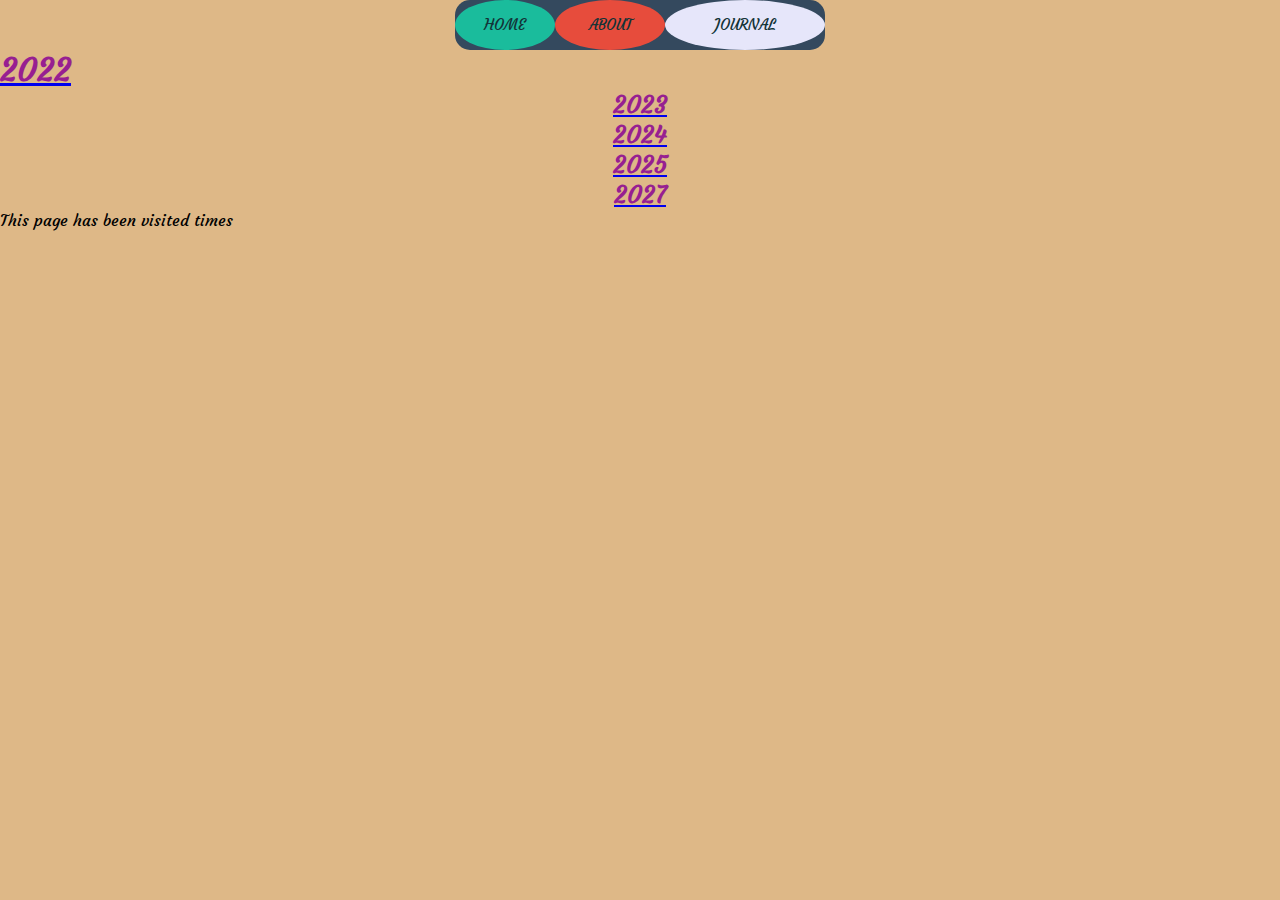
<file: index.html>
<!DOCTYPE html>
<html lang="en">
<head>
    <meta charset="UTF-8">
    <meta http-equiv="X-UA-Compatible" content="IE=edge">
    <meta name="viewport" content="width=device-width, initial-scale=1.0">
    <title>Bl1996</title>
    <link rel="stylesheet" href="./css/style.css">
</script>
</head>
<body>
    <div>
        <nav>
            <a href="index.html">Home</a>
            <a href="about.html">About</a>
            <a href="journal.html">Journal</a>
            <div class="animation start-home"></div>
            <div class="animation start-about"></div>
            <div class="animation start-journal"></div>
        </nav>
    </div>
    
    <!-- <nav>
        <ul>
            <li class="active"><a href="./index.html">Home</a></li>
            <li><a href="./about.html">About</a></li>
        </ul>
    </nav> -->
    <a href="./2022.html"><h1>2022</h1></a>
    <a href="./2023.html"><h2>2023</h2></a>
    <a href="./2024.html"><h2>2024</h2></a>
    <a href="./2025.html"><h2>2025</h2></a>
    <a href="./2027.html"><h2>2027</h2></a>
    
    
    <p>This page has been visited <span id="counter"></span> times </p>
    <script src="./js/counter.js"></script>
    <script async src="https://api.countapi.xyz/hit/moktanbishal.github.io/261ac3d4-ff9c-4f97-adc1-d86317e255d4?callback=updateVisitCount"></script>

</body>
</html>
</file>
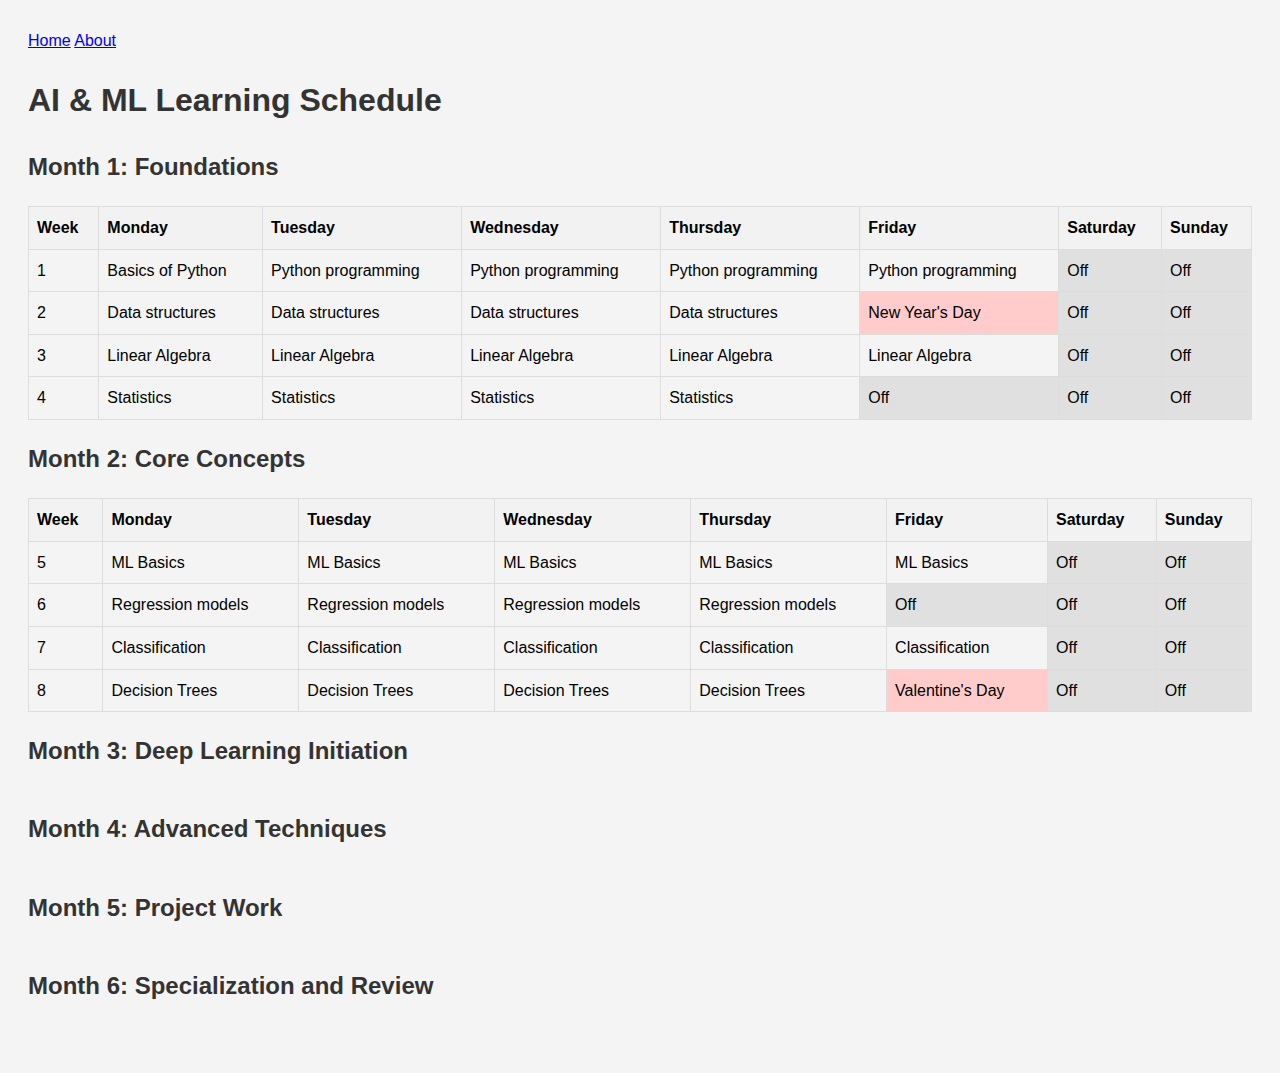
<file: 2025.html>
<!DOCTYPE html>
<html lang="en">
<head>
    <meta charset="UTF-8">
    <meta name="viewport" content="width=device-width, initial-scale=1.0">
    <title>AI & ML Learning Schedule</title>
    <style>
        body {
            font-family: Arial, sans-serif;
            line-height: 1.6;
            padding: 20px;
            background-color: #f4f4f4;
        }
        h1, h2, h3 {
            color: #333;
        }
        table {
            width: 100%;
            border-collapse: collapse;
            margin-bottom: 20px;
        }
        th, td {
            border: 1px solid #ddd;
            padding: 8px;
            text-align: left;
        }
        th {
            background-color: #f2f2f2;
        }
        .off {
            background-color: #e0e0e0;
        }
        .holiday {
            background-color: #ffcccb;
        }
    </style>
</head>
<body>
    <div>
        <nav>
            <a href="index.html">Home</a>
            <a href="about.html">About</a>
            <div class="animation start-home"></div>
            <div class="animation start-about"></div>
        </nav>
    </div>
    <h1>AI & ML Learning Schedule</h1>
    
    <h2>Month 1: Foundations</h2>
    <table>
        <tr><th>Week</th><th>Monday</th><th>Tuesday</th><th>Wednesday</th><th>Thursday</th><th>Friday</th><th>Saturday</th><th>Sunday</th></tr>
        <tr><td>1</td><td>Basics of Python</td><td>Python programming</td><td>Python programming</td><td>Python programming</td><td>Python programming</td><td class="off">Off</td><td class="off">Off</td></tr>
        <tr><td>2</td><td>Data structures</td><td>Data structures</td><td>Data structures</td><td>Data structures</td><td class="holiday">New Year's Day</td><td class="off">Off</td><td class="off">Off</td></tr>
        <tr><td>3</td><td>Linear Algebra</td><td>Linear Algebra</td><td>Linear Algebra</td><td>Linear Algebra</td><td>Linear Algebra</td><td class="off">Off</td><td class="off">Off</td></tr>
        <tr><td>4</td><td>Statistics</td><td>Statistics</td><td>Statistics</td><td>Statistics</td><td class="off">Off</td><td class="off">Off</td><td class="off">Off</td></tr>
    </table>

    <h2>Month 2: Core Concepts</h2>
    <table>
        <tr><th>Week</th><th>Monday</th><th>Tuesday</th><th>Wednesday</th><th>Thursday</th><th>Friday</th><th>Saturday</th><th>Sunday</th></tr>
        <tr><td>5</td><td>ML Basics</td><td>ML Basics</td><td>ML Basics</td><td>ML Basics</td><td>ML Basics</td><td class="off">Off</td><td class="off">Off</td></tr>
        <tr><td>6</td><td>Regression models</td><td>Regression models</td><td>Regression models</td><td>Regression models</td><td class="off">Off</td><td class="off">Off</td><td class="off">Off</td></tr>
        <tr><td>7</td><td>Classification</td><td>Classification</td><td>Classification</td><td>Classification</td><td>Classification</td><td class="off">Off</td><td class="off">Off</td></tr>
        <tr><td>8</td><td>Decision Trees</td><td>Decision Trees</td><td>Decision Trees</td><td>Decision Trees</td><td class="holiday">Valentine's Day</td><td class="off">Off</td><td class="off">Off</td></tr>
    </table>

    <!-- Add similar tables for the remaining months -->

    <h2>Month 3: Deep Learning Initiation</h2>
    <table>
        <!-- Content for Month 3 -->
    </table>

    <h2>Month 4: Advanced Techniques</h2>
    <table>
        <!-- Content for Month 4 -->
    </table>

    <h2>Month 5: Project Work</h2>
    <table>
        <!-- Content for Month 5 -->
    </table>

    <h2>Month 6: Specialization and Review</h2>
    <table>
        <!-- Content for Month 6 -->
    </table>

</body>
</html>
</file>
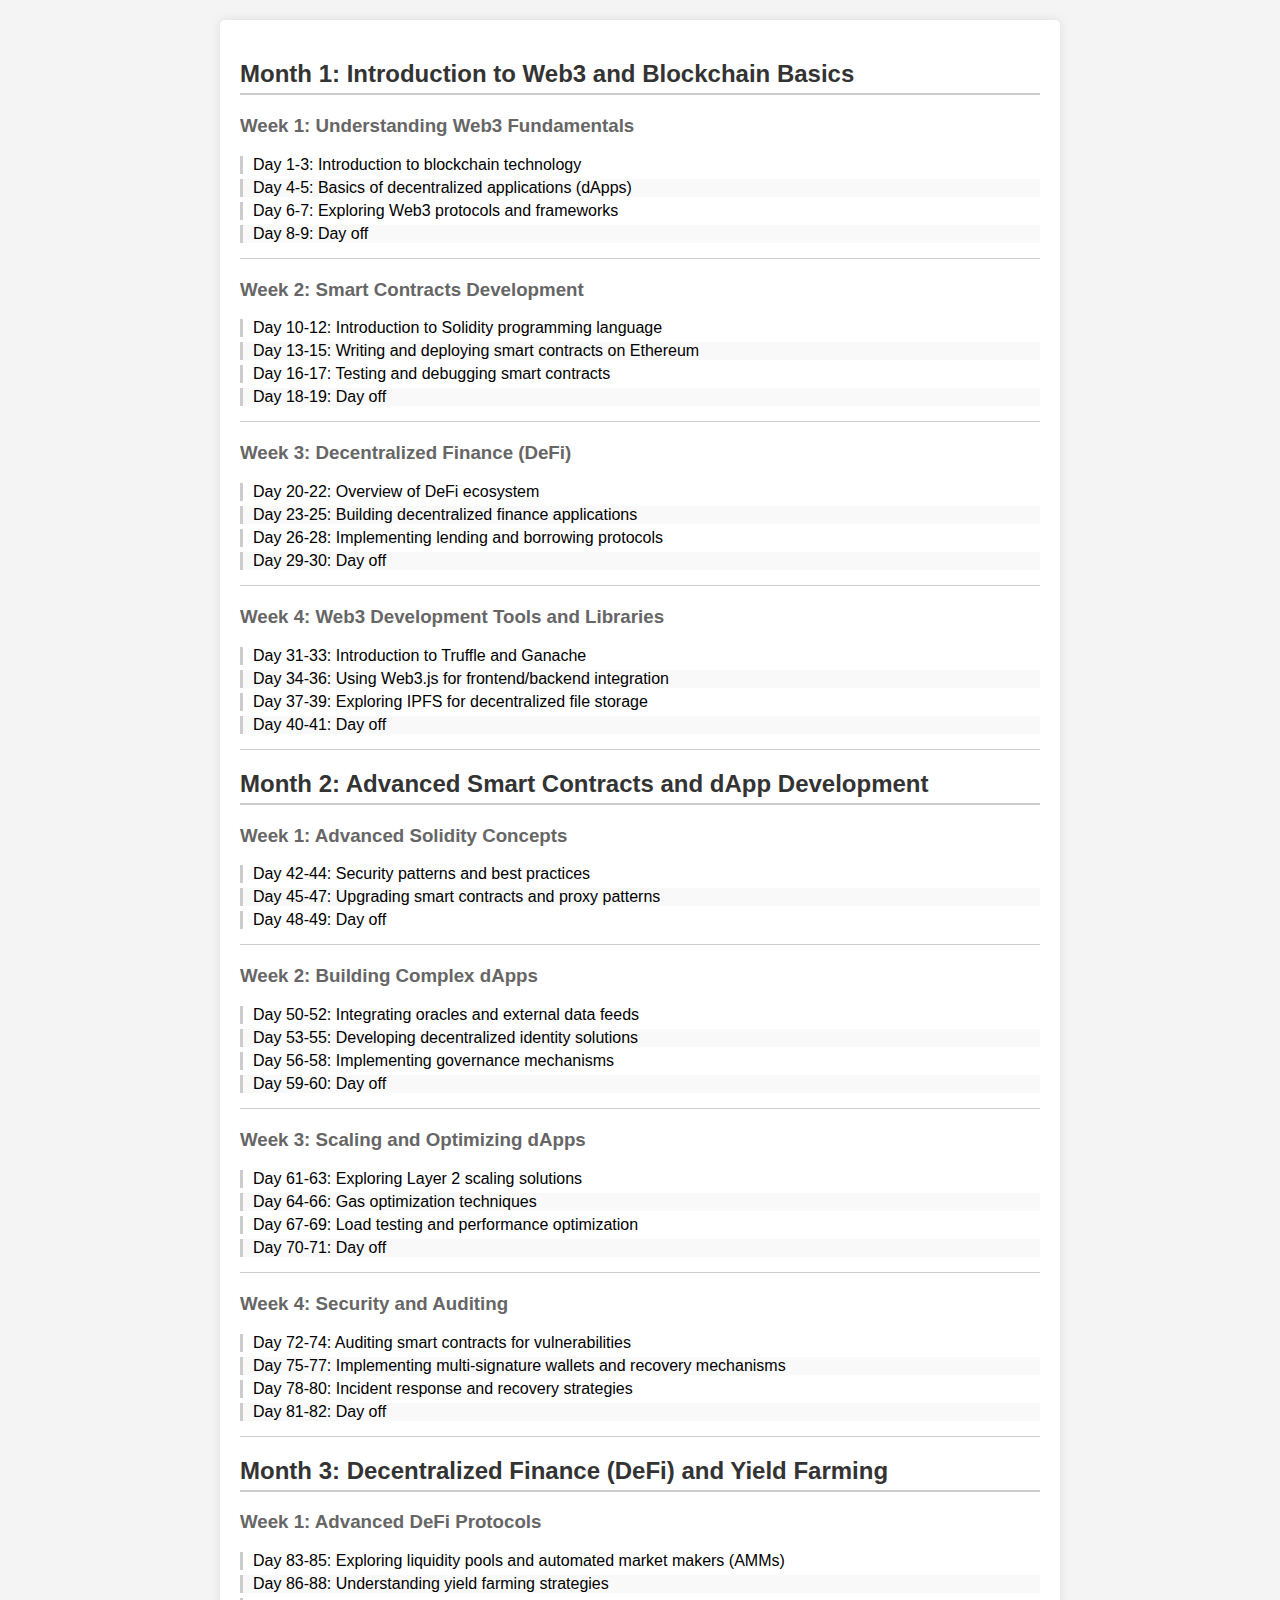
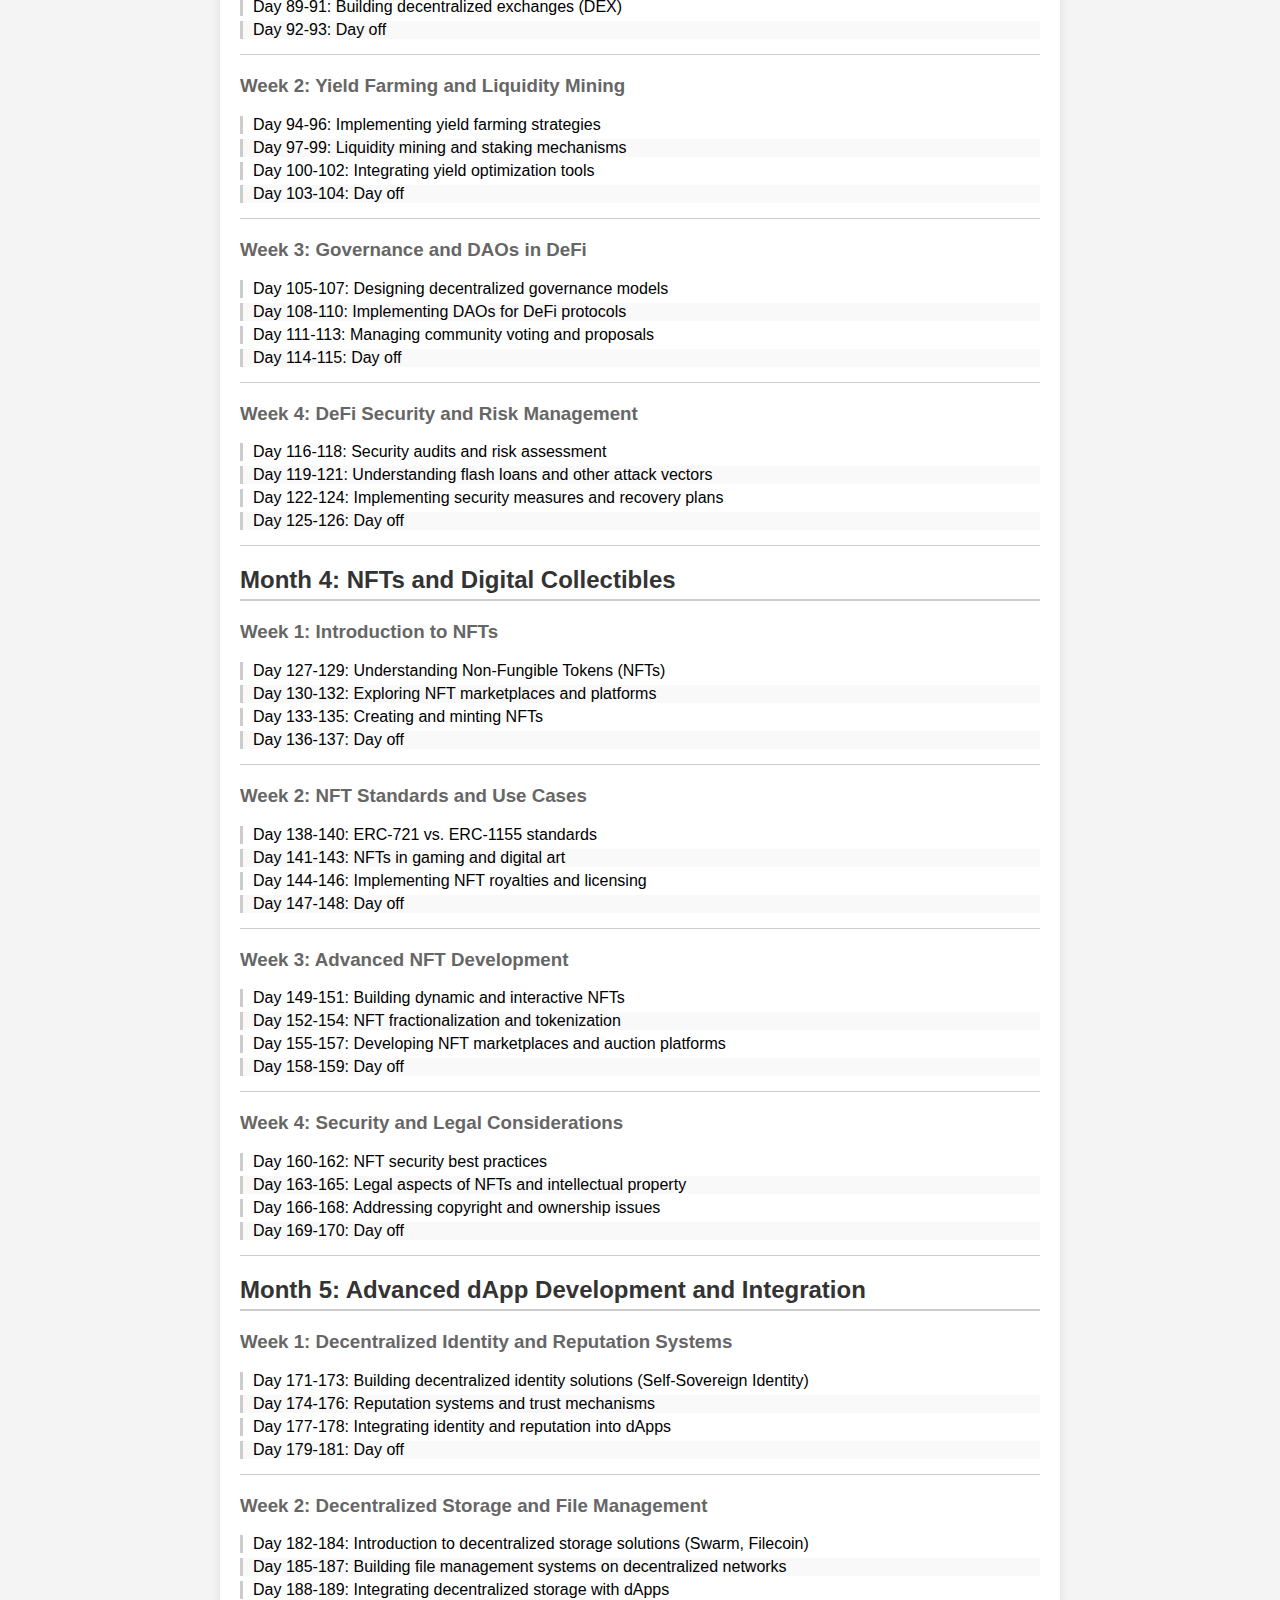
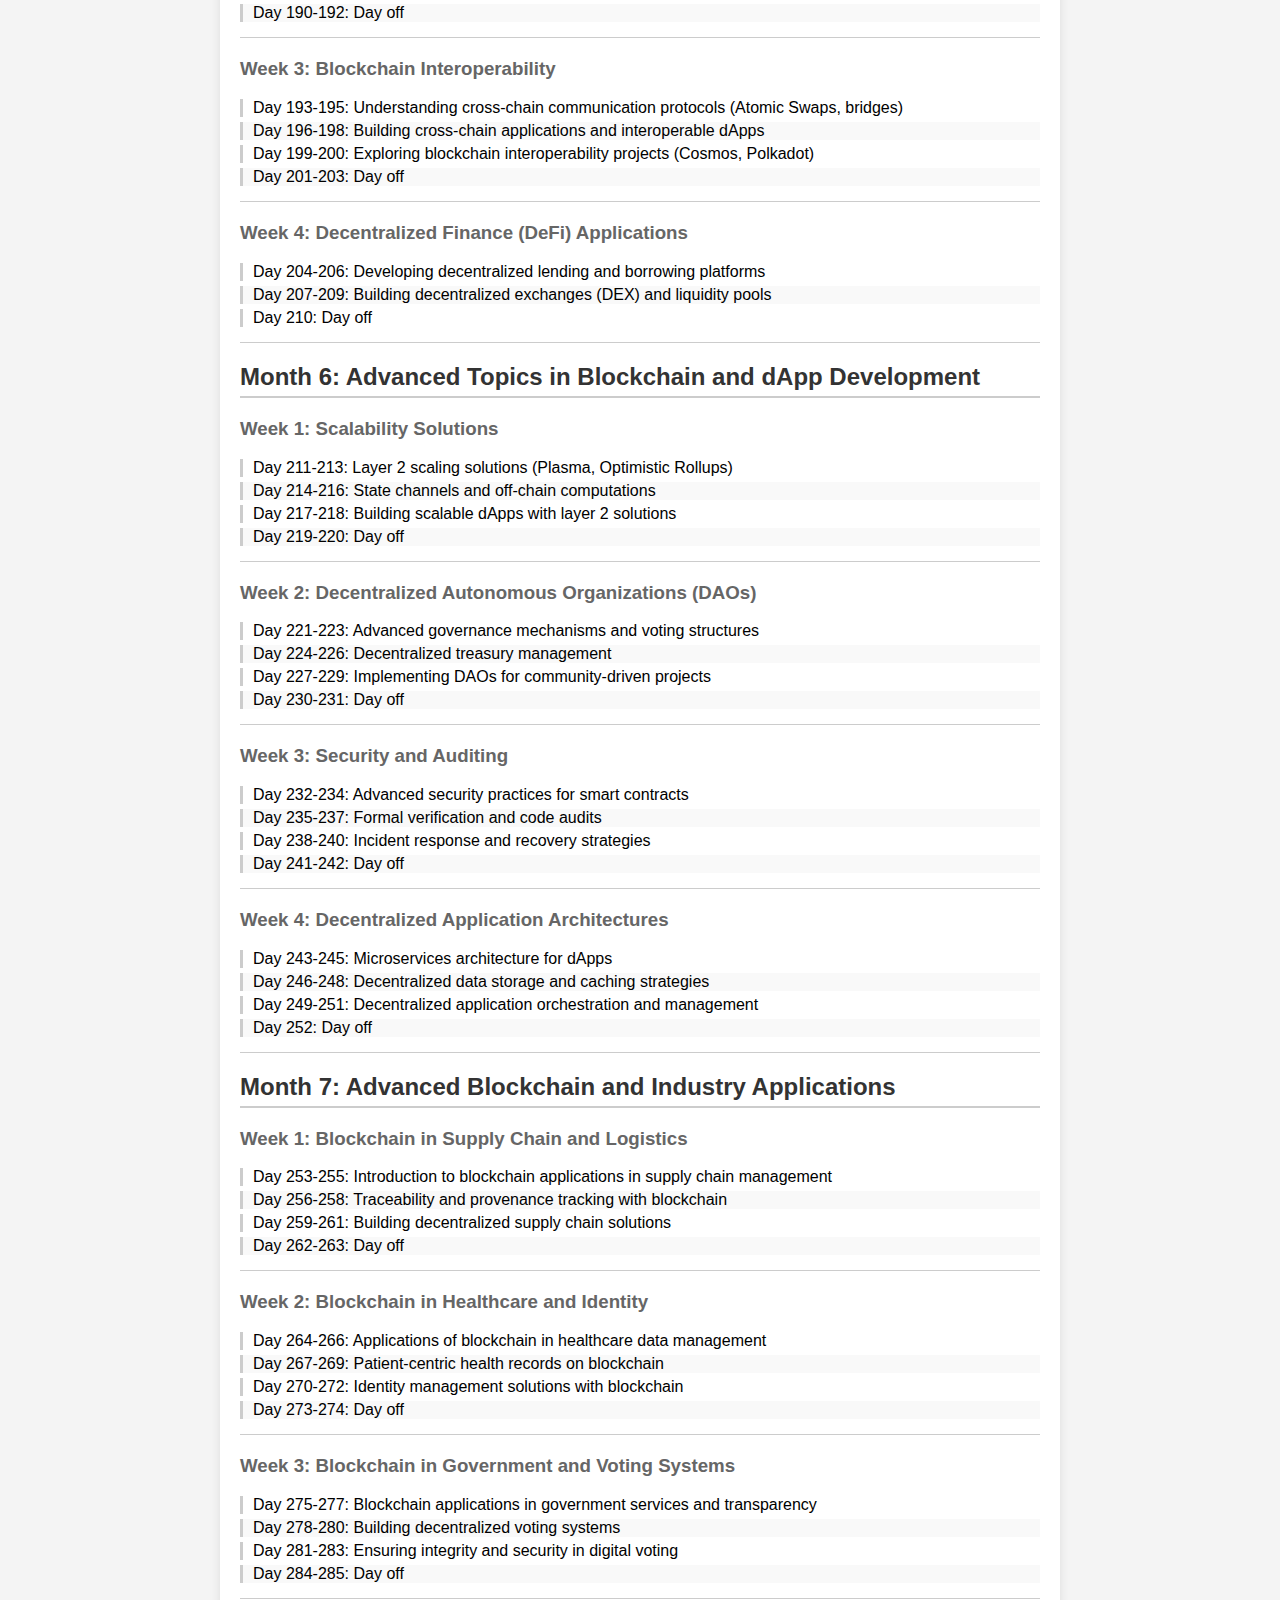
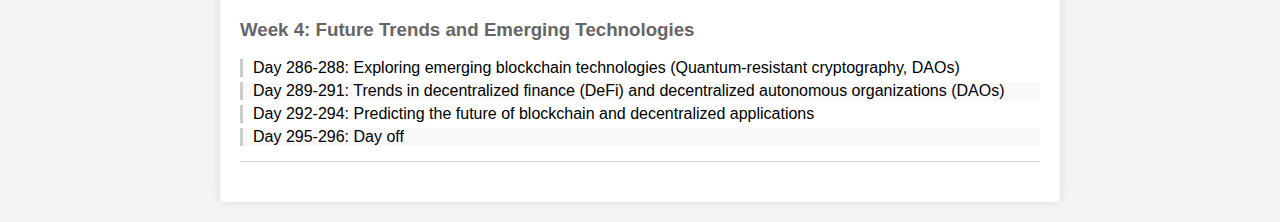
<file: about.html>
<!DOCTYPE html>
<html lang="en">
<head>
<meta charset="UTF-8">
<meta name="viewport" content="width=device-width, initial-scale=1.0">
<title>Web3 dApp Career Development Schedule</title>
<style>
  body {
    font-family: Arial, sans-serif;
    margin: 0;
    padding: 20px;
    background-color: #f4f4f4;
  }
  .container {
    max-width: 800px;
    margin: 0 auto;
    background-color: #fff;
    padding: 20px;
    border-radius: 5px;
    box-shadow: 0 0 10px rgba(0, 0, 0, 0.1);
    animation: fadeIn 0.5s ease-out; /* Animation for container */
  }
  @keyframes fadeIn {
    from {
      opacity: 0;
    }
    to {
      opacity: 1;
    }
  }
  h2 {
    color: #333;
    margin-top: 20px;
    border-bottom: 2px solid #ccc;
    padding-bottom: 5px;
  }
  .week {
    margin-bottom: 20px;
    border-bottom: 1px solid #ccc;
    padding-bottom: 10px;
  }
  h3 {
    color: #666;
    margin-top: 10px;
  }
  .day {
    margin-bottom: 5px;
    padding-left: 10px;
    border-left: 3px solid #ccc;
    animation: fadeInDay 0.5s ease-out; /* Animation for days */
  }
  .day:nth-child(odd) {
    background-color: #f9f9f9;
  }
  @keyframes fadeInDay {
    from {
      opacity: 0;
      transform: translateY(-10px);
    }
    to {
      opacity: 1;
      transform: translateY(0);
    }
  }
</style>
</head>
<body>
<div class="container">
  <h2>Month 1: Introduction to Web3 and Blockchain Basics</h2>
  <div class="week">
    <h3>Week 1: Understanding Web3 Fundamentals</h3>
    <div class="day">Day 1-3: Introduction to blockchain technology</div>
    <div class="day">Day 4-5: Basics of decentralized applications (dApps)</div>
    <div class="day">Day 6-7: Exploring Web3 protocols and frameworks</div>
    <div class="day">Day 8-9: Day off</div>
  </div>
  
  <div class="week">
    <h3>Week 2: Smart Contracts Development</h3>
    <div class="day">Day 10-12: Introduction to Solidity programming language</div>
    <div class="day">Day 13-15: Writing and deploying smart contracts on Ethereum</div>
    <div class="day">Day 16-17: Testing and debugging smart contracts</div>
    <div class="day">Day 18-19: Day off</div>
  </div>
  
  <div class="week">
    <h3>Week 3: Decentralized Finance (DeFi)</h3>
    <div class="day">Day 20-22: Overview of DeFi ecosystem</div>
    <div class="day">Day 23-25: Building decentralized finance applications</div>
    <div class="day">Day 26-28: Implementing lending and borrowing protocols</div>
    <div class="day">Day 29-30: Day off</div>
  </div>
  
  <div class="week">
    <h3>Week 4: Web3 Development Tools and Libraries</h3>
    <div class="day">Day 31-33: Introduction to Truffle and Ganache</div>
    <div class="day">Day 34-36: Using Web3.js for frontend/backend integration</div>
    <div class="day">Day 37-39: Exploring IPFS for decentralized file storage</div>
    <div class="day">Day 40-41: Day off</div>
  </div>
  
  <h2>Month 2: Advanced Smart Contracts and dApp Development</h2>
  
  <div class="week">
    <h3>Week 1: Advanced Solidity Concepts</h3>
    <div class="day">Day 42-44: Security patterns and best practices</div>
    <div class="day">Day 45-47: Upgrading smart contracts and proxy patterns</div>
    <div class="day">Day 48-49: Day off</div>
  </div>
  
  <div class="week">
    <h3>Week 2: Building Complex dApps</h3>
    <div class="day">Day 50-52: Integrating oracles and external data feeds</div>
    <div class="day">Day 53-55: Developing decentralized identity solutions</div>
    <div class="day">Day 56-58: Implementing governance mechanisms</div>
    <div class="day">Day 59-60: Day off</div>
  </div>
  
  <div class="week">
    <h3>Week 3: Scaling and Optimizing dApps</h3>
    <div class="day">Day 61-63: Exploring Layer 2 scaling solutions</div>
    <div class="day">Day 64-66: Gas optimization techniques</div>
    <div class="day">Day 67-69: Load testing and performance optimization</div>
    <div class="day">Day 70-71: Day off</div>
  </div>
  
  <div class="week">
    <h3>Week 4: Security and Auditing</h3>
    <div class="day">Day 72-74: Auditing smart contracts for vulnerabilities</div>
    <div class="day">Day 75-77: Implementing multi-signature wallets and recovery mechanisms</div>
    <div class="day">Day 78-80: Incident response and recovery strategies</div>
    <div class="day">Day 81-82: Day off</div>
  </div>
  
  <h2>Month 3: Decentralized Finance (DeFi) and Yield Farming</h2>
  
  <div class="week">
    <h3>Week 1: Advanced DeFi Protocols</h3>
    <div class="day">Day 83-85: Exploring liquidity pools and automated market makers (AMMs)</div>
    <div class="day">Day 86-88: Understanding yield farming strategies</div>
    <div class="day">Day 89-91: Building decentralized exchanges (DEX)</div>
    <div class="day">Day 92-93: Day off</div>
  </div>
  
  <div class="week">
    <h3>Week 2: Yield Farming and Liquidity Mining</h3>
    <div class="day">Day 94-96: Implementing yield farming strategies</div>
    <div class="day">Day 97-99: Liquidity mining and staking mechanisms</div>
    <div class="day">Day 100-102: Integrating yield optimization tools</div>
    <div class="day">Day 103-104: Day off</div>
  </div>
  
  <div class="week">
    <h3>Week 3: Governance and DAOs in DeFi</h3>
    <div class="day">Day 105-107: Designing decentralized governance models</div>
    <div class="day">Day 108-110: Implementing DAOs for DeFi protocols</div>
    <div class="day">Day 111-113: Managing community voting and proposals</div>
    <div class="day">Day 114-115: Day off</div>
  </div>
  
  <div class="week">
    <h3>Week 4: DeFi Security and Risk Management</h3>
    <div class="day">Day 116-118: Security audits and risk assessment</div>
    <div class="day">Day 119-121: Understanding flash loans and other attack vectors</div>
    <div class="day">Day 122-124: Implementing security measures and recovery plans</div>
    <div class="day">Day 125-126: Day off</div>
  </div>
  
  <h2>Month 4: NFTs and Digital Collectibles</h2>
  
  <div class="week">
    <h3>Week 1: Introduction to NFTs</h3>
    <div class="day">Day 127-129: Understanding Non-Fungible Tokens (NFTs)</div>
    <div class="day">Day 130-132: Exploring NFT marketplaces and platforms</div>
    <div class="day">Day 133-135: Creating and minting NFTs</div>
    <div class="day">Day 136-137: Day off</div>
  </div>
  
  <div class="week">
    <h3>Week 2: NFT Standards and Use Cases</h3>
    <div class="day">Day 138-140: ERC-721 vs. ERC-1155 standards</div>
    <div class="day">Day 141-143: NFTs in gaming and digital art</div>
    <div class="day">Day 144-146: Implementing NFT royalties and licensing</div>
    <div class="day">Day 147-148: Day off</div>
  </div>
  
  <div class="week">
    <h3>Week 3: Advanced NFT Development</h3>
    <div class="day">Day 149-151: Building dynamic and interactive NFTs</div>
    <div class="day">Day 152-154: NFT fractionalization and tokenization</div>
    <div class="day">Day 155-157: Developing NFT marketplaces and auction platforms</div>
    <div class="day">Day 158-159: Day off</div>
  </div>
  
  <div class="week">
    <h3>Week 4: Security and Legal Considerations</h3>
    <div class="day">Day 160-162: NFT security best practices</div>
    <div class="day">Day 163-165: Legal aspects of NFTs and intellectual property</div>
    <div class="day">Day 166-168: Addressing copyright and ownership issues</div>
    <div class="day">Day 169-170: Day off</div>
  </div>
  
  <h2>Month 5: Advanced dApp Development and Integration</h2>
  
  <div class="week">
    <h3>Week 1: Decentralized Identity and Reputation Systems</h3>
    <div class="day">Day 171-173: Building decentralized identity solutions (Self-Sovereign Identity)</div>
    <div class="day">Day 174-176: Reputation systems and trust mechanisms</div>
    <div class="day">Day 177-178: Integrating identity and reputation into dApps</div>
    <div class="day">Day 179-181: Day off</div>
  </div>
  
  <div class="week">
    <h3>Week 2: Decentralized Storage and File Management</h3>
    <div class="day">Day 182-184: Introduction to decentralized storage solutions (Swarm, Filecoin)</div>
    <div class="day">Day 185-187: Building file management systems on decentralized networks</div>
    <div class="day">Day 188-189: Integrating decentralized storage with dApps</div>
    <div class="day">Day 190-192: Day off</div>
  </div>
  
  <div class="week">
    <h3>Week 3: Blockchain Interoperability</h3>
    <div class="day">Day 193-195: Understanding cross-chain communication protocols (Atomic Swaps, bridges)</div>
    <div class="day">Day 196-198: Building cross-chain applications and interoperable dApps</div>
    <div class="day">Day 199-200: Exploring blockchain interoperability projects (Cosmos, Polkadot)</div>
    <div class="day">Day 201-203: Day off</div>
  </div>
  
  <div class="week">
    <h3>Week 4: Decentralized Finance (DeFi) Applications</h3>
    <div class="day">Day 204-206: Developing decentralized lending and borrowing platforms</div>
    <div class="day">Day 207-209: Building decentralized exchanges (DEX) and liquidity pools</div>
    <div class="day">Day 210: Day off</div>
  </div>
  
  <h2>Month 6: Advanced Topics in Blockchain and dApp Development</h2>
  
  <div class="week">
    <h3>Week 1: Scalability Solutions</h3>
    <div class="day">Day 211-213: Layer 2 scaling solutions (Plasma, Optimistic Rollups)</div>
    <div class="day">Day 214-216: State channels and off-chain computations</div>
    <div class="day">Day 217-218: Building scalable dApps with layer 2 solutions</div>
    <div class="day">Day 219-220: Day off</div>
  </div>
  
  <div class="week">
    <h3>Week 2: Decentralized Autonomous Organizations (DAOs)</h3>
    <div class="day">Day 221-223: Advanced governance mechanisms and voting structures</div>
    <div class="day">Day 224-226: Decentralized treasury management</div>
    <div class="day">Day 227-229: Implementing DAOs for community-driven projects</div>
    <div class="day">Day 230-231: Day off</div>
  </div>
  
  <div class="week">
    <h3>Week 3: Security and Auditing</h3>
    <div class="day">Day 232-234: Advanced security practices for smart contracts</div>
    <div class="day">Day 235-237: Formal verification and code audits</div>
    <div class="day">Day 238-240: Incident response and recovery strategies</div>
    <div class="day">Day 241-242: Day off</div>
  </div>
  
  <div class="week">
    <h3>Week 4: Decentralized Application Architectures</h3>
    <div class="day">Day 243-245: Microservices architecture for dApps</div>
    <div class="day">Day 246-248: Decentralized data storage and caching strategies</div>
    <div class="day">Day 249-251: Decentralized application orchestration and management</div>
    <div class="day">Day 252: Day off</div>
  </div>
  
  <h2>Month 7: Advanced Blockchain and Industry Applications</h2>
  
  <div class="week">
    <h3>Week 1: Blockchain in Supply Chain and Logistics</h3>
    <div class="day">Day 253-255: Introduction to blockchain applications in supply chain management</div>
    <div class="day">Day 256-258: Traceability and provenance tracking with blockchain</div>
    <div class="day">Day 259-261: Building decentralized supply chain solutions</div>
    <div class="day">Day 262-263: Day off</div>
  </div>
  
  <div class="week">
    <h3>Week 2: Blockchain in Healthcare and Identity</h3>
    <div class="day">Day 264-266: Applications of blockchain in healthcare data management</div>
    <div class="day">Day 267-269: Patient-centric health records on blockchain</div>
    <div class="day">Day 270-272: Identity management solutions with blockchain</div>
    <div class="day">Day 273-274: Day off</div>
  </div>
  
  <div class="week">
    <h3>Week 3: Blockchain in Government and Voting Systems</h3>
    <div class="day">Day 275-277: Blockchain applications in government services and transparency</div>
    <div class="day">Day 278-280: Building decentralized voting systems</div>
    <div class="day">Day 281-283: Ensuring integrity and security in digital voting</div>
    <div class="day">Day 284-285: Day off</div>
  </div>
  
  <div class="week">
    <h3>Week 4: Future Trends and Emerging Technologies</h3>
    <div class="day">Day 286-288: Exploring emerging blockchain technologies (Quantum-resistant cryptography, DAOs)</div>
    <div class="day">Day 289-291: Trends in decentralized finance (DeFi) and decentralized autonomous organizations (DAOs)</div>
    <div class="day">Day 292-294: Predicting the future of blockchain and decentralized applications</div>
    <div class="day">Day 295-296: Day off</div>
  </div>
</div>
</body>
</html>
</file>
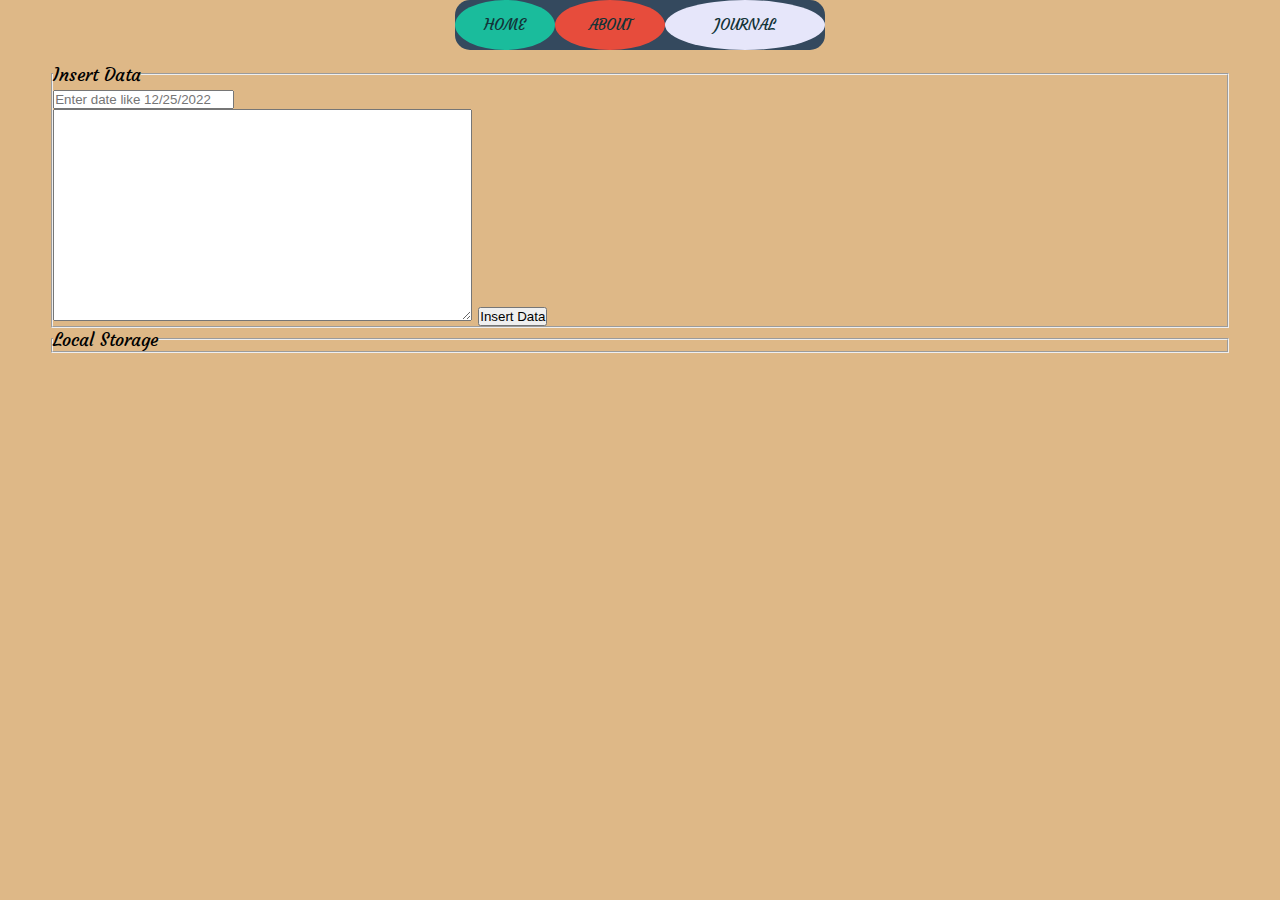
<file: journal.html>
<!DOCTYPE html>
<html lang="en">
<head>
  <meta charset="UTF-8">
  <meta http-equiv="X-UA-Compatible" content="IE=edge">
  <meta name="viewport" content="width=device-width, initial-scale=1.0">
  <title>Journal</title>
  <link rel="stylesheet" href="./css/style.css">
</head>

<body>
  <div>
    <nav>
      <a href="index.html">Home</a>
      <a href="about.html">About</a>
      <a href="journal.html">Journal</a>
      <div class="animation start-home"></div>
      <div class="animation start-about"></div>
      <div class="animation start-journal"></div>
    </nav>
  </div>

  <section class="daily-log">
    <fieldset>
      <legend>Insert Data</legend>
      <input type="text" id="inpKey" placeholder="Enter date like 12/25/2022"><br>
      <!-- <input type="text" id="inpValue" placeholder="Enter value..."> -->
      <textarea id="inpValue" cols="50" rows="14"></textarea>
      <button type="button" id="btnInsert">Insert Data</button>
    </fieldset>

    <fieldset>
      <legend>Local Storage</legend>
      <div id="lsOutput"></div>
    </fieldset>
  </section>
   <script src="./js/load.js"></script>
</body>
</html>
</file>
<file: css/style.css>
@import url('https://fonts.googleapis.com/css2?family=Courgette&display=swap');
* {
    box-sizing: border-box;
    margin: 0;
    padding: 0;
}

body {
    background-color: burlywood;
    font-family: 'Courgette', cursive;

}

nav {
    margin: 0 auto;
	position: relative;
	width: 370px;
	height: 50px;
	background-color: #34495e;
	border-radius: 15px;
	font-size: 0;
}

nav a {
	line-height: 50px;
	height: 100%;
	font-size: 15px;
	display: inline-block;
	position: relative;
	z-index: 1;
	text-decoration: none;
	text-transform: uppercase;
	text-align: center;
	cursor: pointer;
	color: #133337;
}

nav .animation {
	position: absolute;
	height: 100%;
	top: 0;
	z-index: 0;
	transition: all .5s ease 0s;
	border-radius: 50%;
}

a:nth-child(1) {
	width: 100px;
}

a:nth-child(2) {
	width: 110px;
}

a:nth-child(3) {
	width: 160px;
}

nav .start-home, a:nth-child(1):hover~.animation {
	width: 100px;
	left: 0;
	background-color: #1abc9c;
}
nav .start-about, a:nth-child(2):hover~.animation {
	width: 110px;
	left: 100px;
	background-color: #e74c3c;
}

nav .start-journal, a:nth-child(3):hover~.animation {
	width: 160px;
	left: 210px;
	background-color: #e6e6fa;
}

.info {
    text-align: center;
}

section {
    font-size: 18px;
}
h1,h2,h3,h4,h5,h6 {
    color: rgb(151, 31, 145);
}

section p {
    color: rgb(215, 23, 23);
}

.daily-log {
	margin:1% 4%;
}
.daily-log h1,h2,h3,h4,h5,h6 {
	text-align: center;
}
.daily-log ol li {
	margin-left: 5%;
}
.info {
    position: relative;
    animation: words 3s alternate infinite;
}
@keyframes words {
    0%{ left: 0;} 100%{ left: 20px;}
}
</file>
